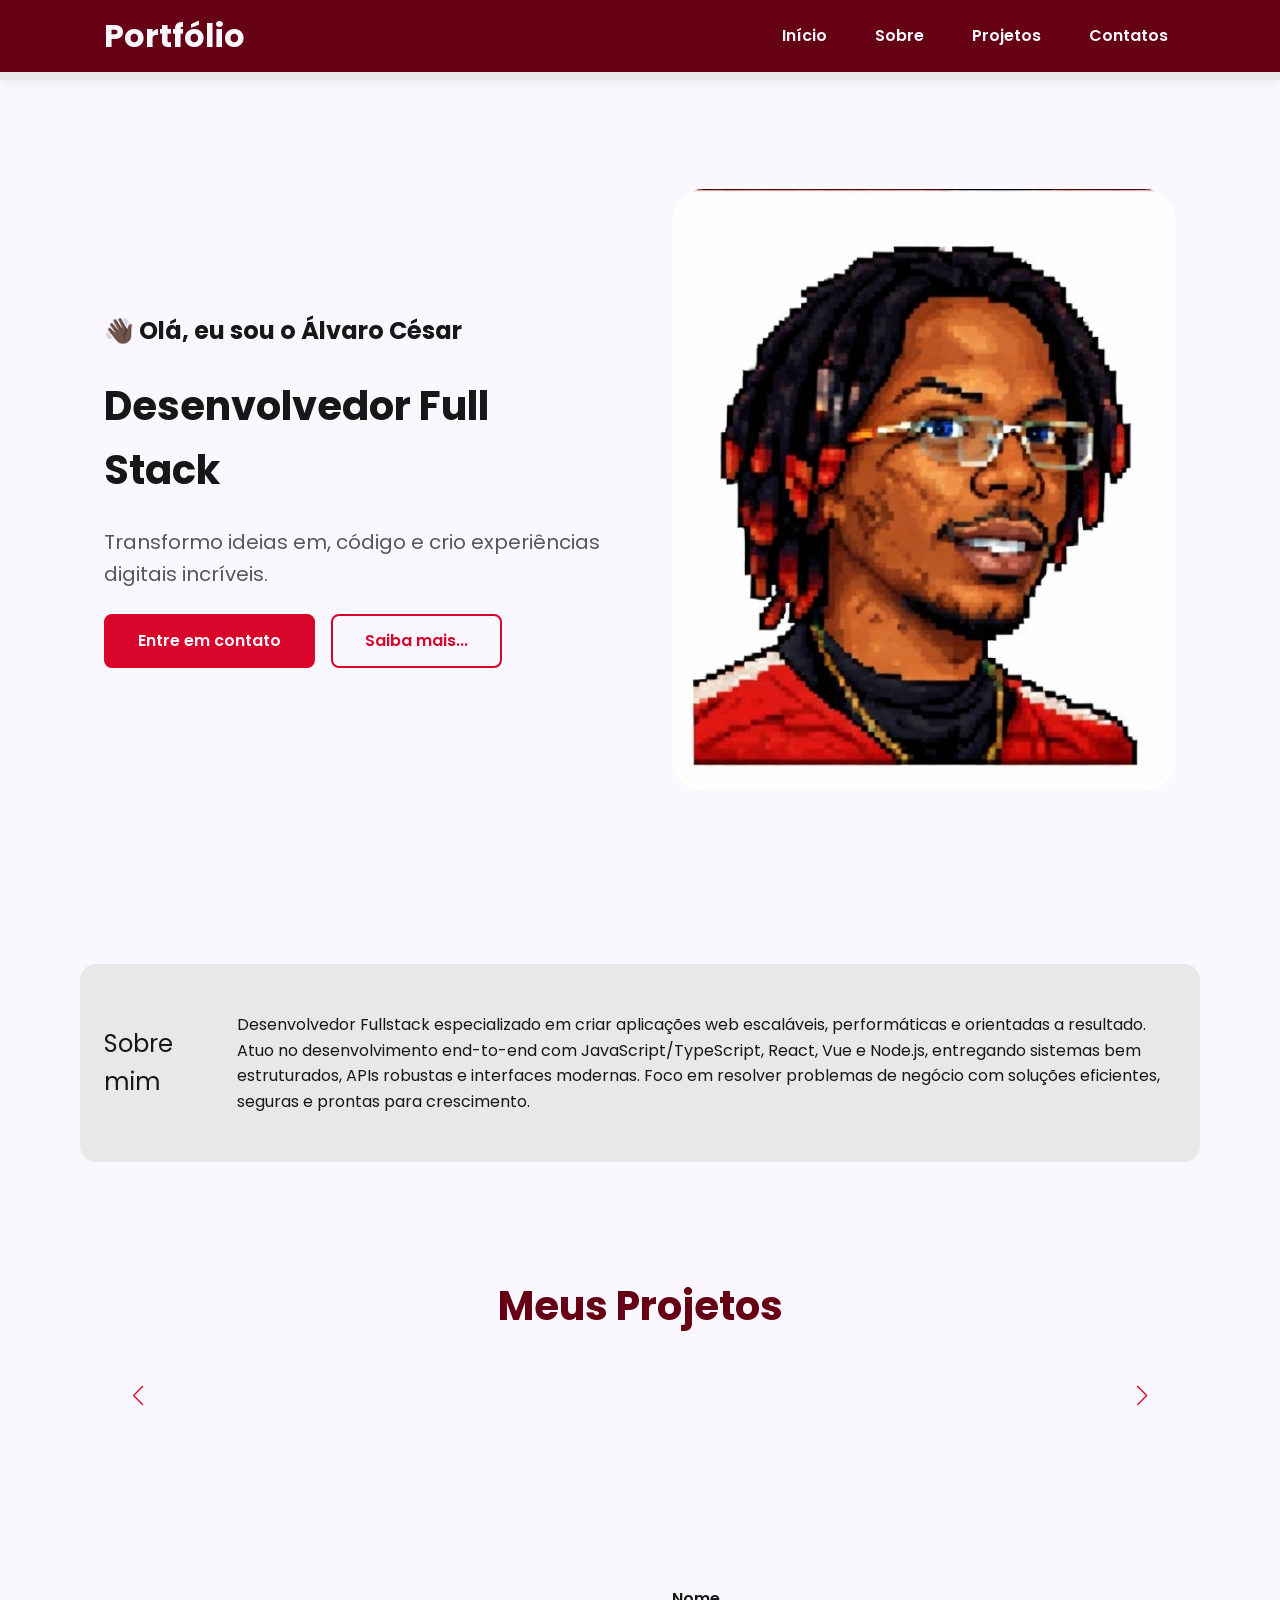
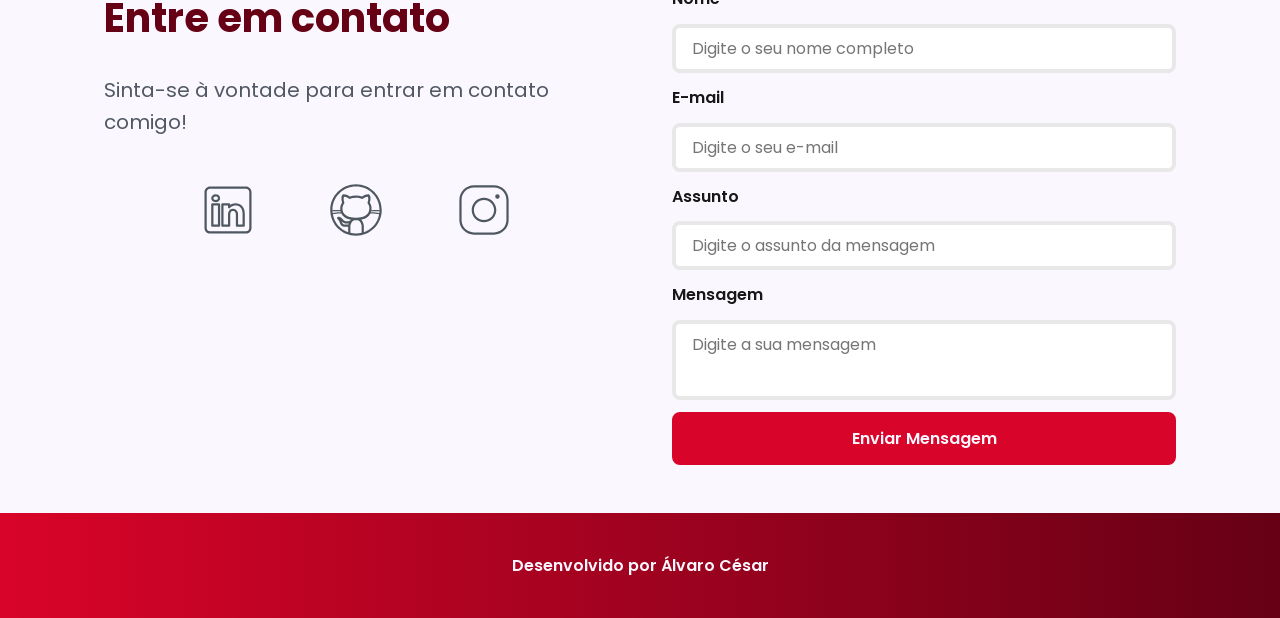
<file: index.html>
<!doctype html>
<html lang="pt-br">
  <head>
    <!-- Fontes do Google -->
    <link rel="preconnect" href="https://fonts.googleapis.com" />
    <link rel="preconnect" href="https://fonts.gstatic.com" crossorigin />

    <!-- Fonte do Google - Poppins -->
    <link
      href="https://fonts.googleapis.com/css2?family=Poppins&display=swap"
      rel="stylesheet"
    />

    <meta charset="UTF-8" />
    <meta name="viewport" content="width=device-width, initial-scale=1.0" />
    <meta name="author" contenct="Álvaro C Maximiano" />
    <meta
      name="description"
      content="Portifolio pessoal de Álvaro César
                  desenvolvedor Full Stack especializado em criar experiencias digitais incríveis. Conheça meus projetos e entre em contato. "
    />
    <meta name="robots" content="index, follow " />

    <link rel="icon" type="image/svg+xml" href="./assets/img/favicon.svg" />

    <link
      rel="stylesheet"
      href="https://cdn.jsdelivr.net/npm/swiper@11/swiper-bundle.min.css"
    />

    <link rel="stylesheet" href="./assets/css/style.css" />

    <title>Portifolio De Álvaro César</title>
  </head>
  <body>
    <!-- Cabeçalho da página -->
    <header>
      <div class="menu-content">
        <!-- Título do Cabeçalho -->
        <a href="index.html" id="titulo">Portfólio</a>

        <!-- Menu de Navegação -->
        <nav>
          <ul class="menu-list">
            <li><a href="#hero">Início</a></li>
            <li><a href="#about">Sobre</a></li>
            <li><a href="#projects">Projetos</a></li>
            <li><a href="#contact">Contatos</a></li>
          </ul>
        </nav>
      </div>
    </header>

    <!-- Seção Principal da página -->
    <main>
      <!-- Seção Hero -->
      <section id="hero" class="section-container hero-container">
        <!-- Boas Vindas -->
        <article class="hero-content">
          <span>👋🏿 Olá, eu sou o Álvaro César</span>
          <h1>Desenvolvedor Full Stack</h1>
          <p>
            Transformo ideias em, código e crio experiências digitais incríveis.
          </p>

          <div class="buttons-container">
            <a href="#contact" class="botao">Entre em contato</a>
            <a href="#about" class="botao-outline">Saiba mais...</a>
          </div>
        </article>

        <!-- Imagem da Seção Hero -->
        <figure class="hero-image">
          <img
            src="./assets/img/ba1315cc-11fd-4438-bfbc-f956a26c4b10.jpg"
            alt="Foto do autor do site"
            class="float-animation"
          />
        </figure>
      </section>

      <!-- Seção About -->
      <section id="about" class="section-container about-container">
        <h2>Sobre mim</h2>
        <p>
          Desenvolvedor Fullstack especializado em criar aplicações web
          escaláveis, performáticas e orientadas a resultado. Atuo no
          desenvolvimento end-to-end com JavaScript/TypeScript, React, Vue e
          Node.js, entregando sistemas bem estruturados, APIs robustas e
          interfaces modernas. Foco em resolver problemas de negócio com
          soluções eficientes, seguras e prontas para crescimento.
        </p>
      </section>

      <!-- Seção Projects -->
      <section id="projects" class="section-container projects-container">
        <h2>Meus Projetos</h2>

        <!-- Swiper Container -->
        <div class="swiper projects-swiper">
          <div class="swiper-wrapper"></div>

          <!-- Botões de Navegação -->
          <div class="swiper-button-next"></div>
          <div class="swiper-button-prev"></div>

          <!-- Paginação -->
          <div class="swiper-pagination"></div>
        </div>
      </section>

      <!-- Seção Contact -->
      <section id="contact" class="section-container contact-container">
        <!-- Redes Sociais -->
        <article class="contact-info">
          <h2>Entre em contato</h2>
          <p>Sinta-se à vontade para entrar em contato comigo!</p>

          <!-- Links para as Redes Sociais -->
          <div class="social-container">
            <a
              href="#"
              target="_blank"
              class="social-icon"
              aria-label="Linkedin"
            >
              <img
                src="./assets/icons/social/linkedin.svg"
                alt="Link para o LinkedIn"
              />
            </a>

            <a href="#" target="_blank" class="social-icon" aria-label="GitHub">
              <img
                src="./assets/icons/social/github.svg"
                alt="Link para o GitHub"
              />
            </a>

            <a
              href="#"
              target="_blank"
              class="social-icon"
              aria-label="Instagram"
            >
              <img
                src="./assets/icons/social/instagram.svg"
                alt="Link para o Instagram"
              />
            </a>
          </div>
        </article>

        <!-- Formulário de Contato -->
        <form
          id="formulario"
          action="https://formsubmit.co/7065d88cfa92a310a1da3b7a5effb0c9"
          method="POST"
        >
          <input
            type="hidden"
            name="_next"
            value="http://localhost:5500/success.html"
          />
          <input type="hidden" name="_captcha" value="false" />

          <label for="nome">Nome</label>
          <input
            id="nome"
            name="nome"
            type="text"
            placeholder="Digite o seu nome completo"
          />
          <span id="erro-nome"></span>

          <label for="email">E-mail</label>
          <input
            id="email"
            name="email"
            type="text"
            placeholder="Digite o seu e-mail"
          />
          <span id="erro-email"></span>

          <label for="assunto">Assunto</label>
          <input
            id="assunto"
            name="assunto"
            type="text"
            placeholder="Digite o assunto da mensagem"
          />
          <span id="erro-assunto"></span>

          <label for="mensagem">Mensagem</label>
          <textarea
            id="mensagem"
            name="mensagem"
            placeholder="Digite a sua mensagem"
          ></textarea>
          <span id="erro-mensagem"></span>

          <button class="botao" type="submit">Enviar Mensagem</button>
        </form>
      </section>
    </main>

    <!-- Rodapé da página -->
    <footer>Desenvolvido por Álvaro César</footer>
<!-- SWIPER JS -->
  <script src="https://cdn.jsdelivr.net/npm/swiper@11/swiper-bundle.min.js"></script>

  <!-- Script JavaScript principal da página -->
  <script src="./assets/js/script.js"></script>
  </body>
</html>
</file>
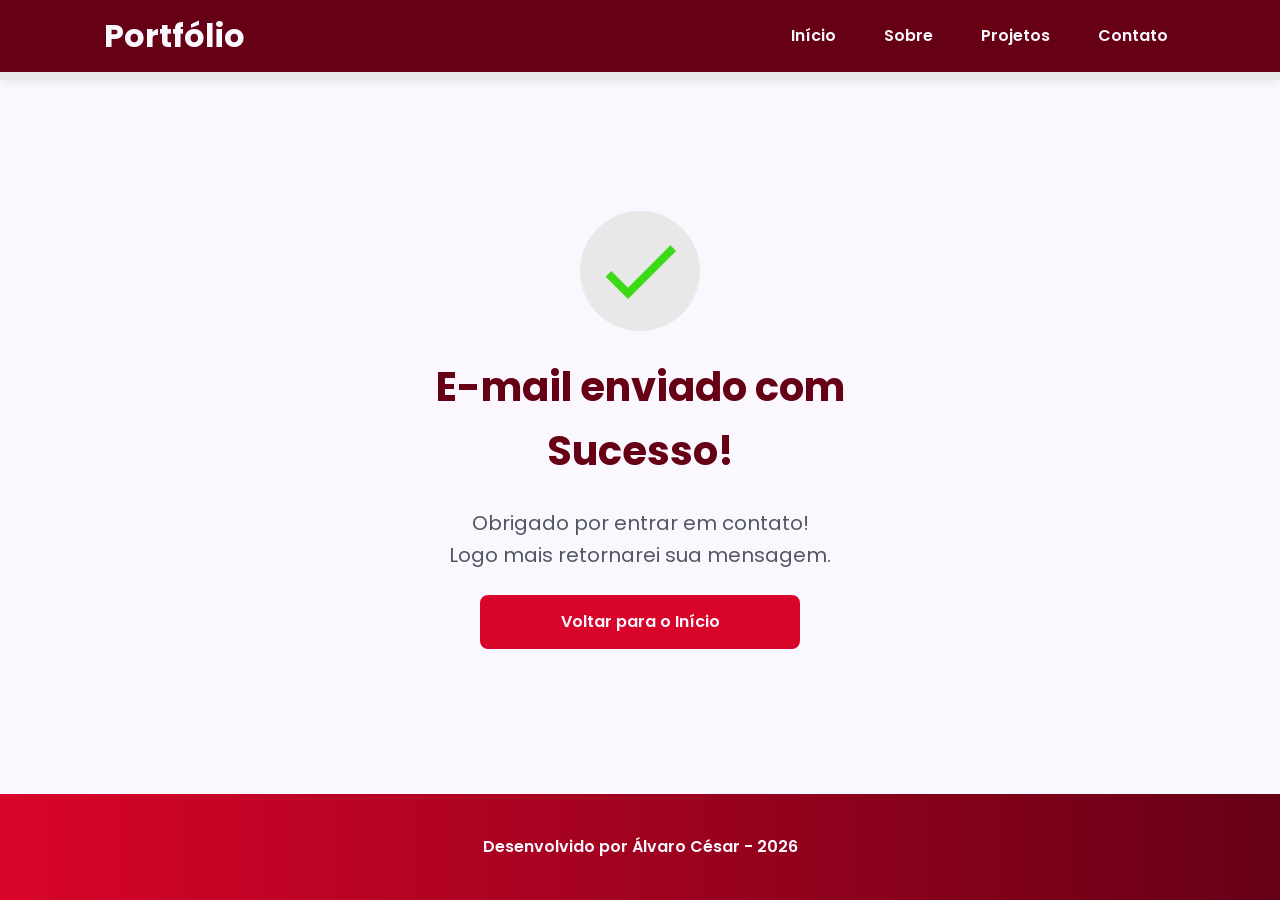
<file: sucess.html>
<!doctype html>
<html lang="pt-br">
  <head>
    <!-- Fontes do Google -->
    <link rel="preconnect" href="https://fonts.googleapis.com" />
    <link rel="preconnect" href="https://fonts.gstatic.com" crossorigin />

    <!-- Fonte do Google - Poppins -->
    <link
      href="https://fonts.googleapis.com/css2?family=Poppins&display=swap"
      rel="stylesheet"
    />

    <meta charset="UTF-8" />
    <meta name="viewport" content="width=device-width, initial-scale=1.0" />
    <meta name="author" content="Álvaro César" />
    <meta
      name="description"
      content="Portfólio Pessoal do Álvaro César, 
                desenvolvedor Full Stack especializado em criar experiências 
                digitais incríveis. Conheça meus projetos e entre em contato."
    />
    <meta name="robots" content="index, follow" />

    <link rel="icon" type="image/svg+xml" href="./assets/img/favicon.svg" />

    <link rel="stylesheet" href="./assets/css/style.css" />

    <title>Portfólio do Álvaro</title>
  </head>

  <body>
    <!-- Cabeçalho da Página (header) -->
    <header class="menu-container">
      <div class="menu-content">
        <a href="index.html" id="titulo">Portfólio</a>

        <nav>
          <ul class="menu-list">
            <li><a href="index.html#hero">Início</a></li>
            <li><a href="index.html#about">Sobre</a></li>
            <li><a href="index.html#projects">Projetos</a></li>
            <li><a href="index.html#contact">Contato</a></li>
          </ul>
        </nav>
      </div>
    </header>

    <!-- Seção Principal da Página (main) -->
    <main>
      <!-- Mensagem de Sucesso -->
      <section class="success-container">
        <article class="success-content">
          <figure class="success-icon">
            <img
              src="./assets/img/success.svg"
              alt="Ilustração de sucesso"
              class="float-animation"
              width="20%"
            />
          </figure>

          <h1>E-mail enviado com Sucesso!</h1>
          <h2>
            Obrigado por entrar em contato! <br />
            Logo mais retornarei sua mensagem.
          </h2>

          <a class="botao" href="index.html">Voltar para o Início</a>
        </article>
      </section>
    </main>

    <!-- Rodapé da Página (footer) -->
    <footer>Desenvolvido por Álvaro César - 2026</footer>
  </body>
</html>
</file>
<file: assets/css/style.css>
/* Reset do Navegador */
* {
  margin: 0;
  padding: 0;
  box-sizing: border-box;
  font-family: "Poppins", sans-serif;
  font-weight: 400;
  text-decoration: none;
  outline: none;
}

/* Variáveis */
:root {
  /* Paleta de Cores - Red (Ferrari) */
  --red-50: #fff1f1;
  --red-100: #ffd6d6;
  --red-200: #ffb3b3;
  --red-300: #ff8080;
  --red-400: #ff4d4d;
  --red-500: #d90429;
  --red-600: #b00324;
  --red-700: #8a021c;
  --red-800: #660015;
  --red-900: #3d000d;
  --red-950: #1f0006;

  /* Cores Neutras */
  --gray-200: #e8e8e8;
  --gray-400: #505861;
  --black: #171717;
  --white: #faf7ff;

  /* Cores de Estado */
  --error: #e63946;

  /* Sombras */
  --shadow-sm: 0 0.25rem 0.5rem rgba(0, 0, 0, 0.05);
  --shadow-md: 0 0.25rem 0.75rem rgba(217, 4, 41, 0.3);
  --shadow-lg: 0 0.5rem 1.5rem rgba(217, 4, 41, 0.2);

  /* Espaçamentos */
  --spacing-xs: 0.5rem;
  --spacing-sm: 1rem;
  --spacing-md: 1.5rem;
  --spacing-lg: 2rem;
  --spacing-xl: 3rem;
  --spacing-2xl: 4rem;

  /* Tamanhos de Fonte */
  --text-sm: 0.75rem;
  --text-base: 1rem;
  --text-lg: 1.25rem;
  --text-xl: 1.5rem;
  --text-2xl: 2rem;
  --text-3xl: 2.5rem;

  /* Border Radius */
  --radius-sm: 0.25rem;
  --radius-md: 0.5rem;
  --radius-lg: 1rem;
  --radius-xl: 2rem;
  --radius-full: 50%;

  /* Animação Padrão */
  --transition-default: all 0.3s ease;
}

/* 🌙 DARK MODE (GitHub style) */
@media (prefers-color-scheme: dark) {
  :root {
    --white: #0d1117;
    --black: #e6edf3;
    --gray-200: #161b22;
    --gray-400: #8b949e;

    --red-500: #ff2d55;
    --red-600: #e0244d;
    --red-800: #a40e2a;

    --shadow-md: 0 0.25rem 0.75rem rgba(255, 45, 85, 0.15);
    --shadow-lg: 0 0.5rem 1.5rem rgba(255, 45, 85, 0.12);
  }
}

/* Configurações Básicas */

html {
  scroll-behavior: smooth;
}

body {
  display: flex;
  flex-direction: column;
  min-height: 100vh;
  background-color: var(--white);
  line-height: 1.6;
  color: var(--black);
}

main {
  flex: 1;
}

/* Seções - Base Comum */

.section-container {
  max-width: 70rem;
  margin: 0 auto;
  padding: var(--spacing-xl) var(--spacing-md);
  scroll-margin-top: 6rem;
}

/* Botões */

.buttons-container {
  display: flex;
  gap: var(--spacing-sm);
}

.botao,
.botao-outline {
  display: inline-block;
  padding: 0.75rem 2rem;
  border: 0.15rem solid transparent;
  border-radius: var(--radius-md);
  font-size: var(--text-base);
  font-weight: 600;
  text-align: center;
  cursor: pointer;
  transition: var(--transition-default);
}

.botao {
  border-color: var(--red-500);
  background-color: var(--red-500);
  color: var(--white);
}

.botao:hover {
  border-color: var(--red-800);
  background-color: var(--red-800);
  box-shadow: var(--shadow-md);
  transform: translateY(-0.25rem);
}

.botao-outline {
  border-color: var(--red-500);
  background-color: transparent;
  color: var(--red-500);
}

.botao-outline:hover {
  border-color: var(--red-500);
  background-color: var(--red-500);
  color: var(--white);
  transform: translateY(-0.25rem);
}

/* Botões pequenos - Card Projetos */

.botao.botao-sm,
.botao-outline.botao-sm {
  min-width: 6rem;
  padding: 0.25rem var(--spacing-sm);
  border-width: 0.125rem;
  border-radius: 0.25rem;
  font-size: var(--text-sm);
}

/* Seção Header - Cabeçalho e Menu */

header {
  position: sticky;
  top: 0;
  z-index: 1000;
  width: 100%;
  height: 5rem;
  border-bottom: var(--spacing-xs) solid var(--gray-200);
  box-shadow: var(--shadow-sm);
  background-color: var(--red-800);
}

header a {
  font-weight: 600;
  color: var(--white);
  transition: color 0.3s ease;
}

header a:hover {
  color: var(--red-100);
}

#titulo {
  font-size: var(--text-2xl);
  font-weight: 700;
}

.menu-content {
  display: flex;
  justify-content: space-between;
  align-items: center;
  max-width: 70rem;
  height: 100%;
  margin: 0 auto;
  padding: 0 var(--spacing-md);
}

.menu-list {
  display: flex;
  gap: var(--spacing-lg);
  list-style: none;
}

.menu-list a {
  padding: var(--spacing-xs);
}

/* Seção Hero */

.hero-container {
  display: flex;
  align-items: center;
  gap: var(--spacing-2xl);
  min-height: calc(100vh - 5rem);
}

.hero-content {
  display: flex;
  flex: 1;
  flex-direction: column;
  gap: var(--spacing-md);
}

.hero-content span {
  font-size: var(--text-xl);
  font-weight: 700;
}

.hero-content h1 {
  font-size: var(--text-3xl);
  font-weight: 700;
}

.hero-content p,
.about-content p,
.contact-info p {
  font-size: var(--text-lg);
  color: var(--gray-400);
}

.hero-image {
  display: flex;
  flex: 1;
  justify-content: center;
}

.hero-image img {
  width: 100%;
  max-width: 100%;
  border-radius: var(--radius-xl);
}

/* Animação Flutuante */
@keyframes float {
  0%,
  100% {
    transform: translateY(0);
  }

  50% {
    transform: translateY(-1.25rem);
  }
}

/* Usa animação */
.float-animation {
  animation: float 3s ease-in-out infinite;
}

/* About */

.about-container {
  display: flex;
  align-items: center;
  gap: var(--spacing-2xl);
  margin: var(--spacing-2xl) auto;
  border-radius: var(--radius-lg);
  background-color: var(--gray-200);
}

.about-image {
  flex: 0 0 17.5rem;
}

.about-image img {
  width: 100%;
  border: 0.35rem solid var(--red-500);
  border-radius: var(--radius-full);
  box-shadow: var(--shadow-lg);
}

.about-content h2,
.projects-container h2,
.contact-info h2 {
  margin-bottom: var(--spacing-md);
  font-size: var(--text-3xl);
  font-weight: 700;
  color: var(--red-800);
}

.about-content p {
  margin-bottom: var(--spacing-sm);
  text-align: justify;
}

.about-buttons-data {
  display: flex;
  justify-content: space-between;
  align-items: center;
  gap: var(--spacing-lg);
  margin-top: var(--spacing-lg);
}

.about-buttons-data .botao {
  margin-right: auto;
}

.data-container {
  display: flex;
  gap: var(--spacing-lg);
  margin-top: 0;
}

.data-item {
  display: flex;
  flex-direction: column;
  align-items: center;
}

.data-number {
  font-size: var(--text-xl);
  font-weight: 700;
  text-align: center;
  color: var(--red-500);
}

.data-label {
  font-size: var(--text-base);
  text-align: center;
  color: var(--gray-400);
}

/* Projects */
.projects-container {
  scroll-margin-top: 3rem;
  margin: var(--spacing-2xl) auto;
  text-align: center;
}

.projects-swiper {
  position: relative;
  width: 100;
  padding: var(--spacing-sm) var(--spacing-xl) var(--spacing-xl);
  overflow: hidden;
}

.project-card {
  display: flex;
  flex-direction: column;
  width: 100%;
  height: 100%;
  border: 0.15rem solid var(--gray-200);
  border-radius: var(--radius-lg);
  background-color: var(--white);
  box-shadow: var(--shadow-sm);
  overflow: hidden;
  transition: var(--transition --transition-default);
}

.project-card:hover {
  box-shadow: var(--shadow-lg);
}

.project-image {
  display: flex;
  align-items: center;
  justify-content: center;
  width: 100%;
  height: 10rem;
  background-color: linear-gradient(
    135deg,
    var(--red-200) 0%,
    var(--red-400) 100%
  );
}

.project-image img {
  width: 75%;
  height: 75%;
  max-width: 7rem;
  max-height: 7rem;
  object-fit: contain;
  transition: transform 0.3s ease;
}

.project-content {
  display: flex;
  flex: 1;
  flex-direction: column;
  padding: var(--spacing-md);
  text-align: left;
}

.project-content h3 {
  margin-bottom: 0.75rem;
  font-size: var(--text-lg);
  font-weight: 700;
}
.project-content p {
  margin-bottom: var(--spacing-sm);
  font-size: var(--text-base);
  color: var(--gray-400);
}

.project-tags {
  display: flex;
  flex-wrap: wrap;
  gap: var(--spacing-xs);
}

.tag {
  padding: 0.375rem 0.75rem;
  border-radius: var(--radius-sm);
  background-color: var(--red-100);
  font-size: var(--text-sm);
  font-weight: 600;
  color: var(--red-800);
}

.project-buttons {
  display: flex;
  justify-content: center;
  align-items: center;
  gap: 0.75rem;
  margin-top: var(--spacing-sm);
}
.swiper-wrapper {
  align-items: stretch;
}

.swiper-slide {
  display: flex;
  height: auto;
}

/* Botões do Swiper (navegação) */
.swiper-button-next,
.swiper-button-prev {
  width: 3rem;
  height: 3rem;
}

.swiper-button-next:after,
.swiper-button-prev:after {
  font-size: var(--text-lg);
  color: var(--red-500);
}

.swiper-button-next:hover:after,
.swiper-button-prev:hover:after {
  color: var(--red-800);
}

/* Indicadores de paginação */
.swiper-pagination-bullet {
  width: 0.75rem;
  height: 0.75rem;
  background-color: var(--gray-200);
  opacity: 1;
}

.swiper-pagination-bullet-active {
  width: var(--spacing-lg);
  border-radius: var(--radius-sm);
  background-color: var(--red-500);
}

.contact-container {
  display: grid;
  grid-template-columns: 1fr 1fr;
  gap: var(--spacing-2xl);
}

.contact-info h2 {
  margin-bottom: var(--spacing-md);
}
.contact-info p {
  margin-bottom: var(--spacing-lg);
}

.social-container {
  display: flex;
  justify-content: center;
  gap: var(--spacing-xl);
  color: var(--white);
}

.social-icon {
  width: 5rem;
  height: 5rem;
  padding: 0.75rem;
  border-radius: var(--radius-md);
  transition: var(--transition-default);
}

.social-icon img {
  width: 100%;
  filter: brightness(0) saturate(100%);
  transition: filter 0.3s ease;
  filter: brightness(0) saturate(100%) invert(32%) sepia(10%) saturate(550%)
    hue-rotate(171deg) brightness(98%) contrast(90%);
}

.social-icon img:hover {
  filter: brightness(0) saturate(100%) invert(10%) sepia(67%) saturate(7336%)
    hue-rotate(346deg) brightness(103%) contrast(99%);
}

/* Formulário de Contato */

form {
  display: flex;
  flex-direction: column;
  gap: 0.75rem;
}

form label {
  font-size: var(--text-base);
  font-weight: 600;
}

form input,
form textarea {
  width: 100%;
  padding: 0.5rem var(--spacing-sm);
  border: 0.25rem solid var(--gray-200);
  border-radius: var(--radius-md);
  font-family: inherit;
  font-size: var(--text-base);
  transition: border-color 0.3s ease;
}

form input:focus,
form textarea:focus {
  border-color: var(--red-500);
  outline: none;
}

form textarea {
  min-height: 5rem;
  resize: none;
}

form span {
  margin-top: -0.75rem;
  font-size: var(--text-sm);
  color: var(--error);
}
/* Footer */

footer {
  padding: 2.5rem;
  background: linear-gradient(to right, var(--red-500), var(--red-800));
  font-weight: 600;
  text-align: center;
  color: var(--white);
}

/* Página Success */

.success-container {
  display: flex;
  flex-direction: column;
  justify-content: center;
  align-items: center;
  width: 100%;
  min-height: calc(100vh - 12.5rem);
  padding: var(--spacing-xl) var(--spacing-md);
}

.success-content {
  display: flex;
  flex-direction: column;
  align-items: center;
  gap: var(--spacing-md);
  max-width: 37.5rem;
  text-align: center;
}

.success-content h1 {
  font-size: var(--text-3xl);
  font-weight: 700;
  color: var(--red-800);
}

.success-content h2 {
  font-size: var(--text-lg);
  color: var(--gray-400);
}

.success-icon {
  display: flex;
  align-items: center;
  justify-content: center;
  width: 7.5rem;
  height: 7.5rem;
  border-radius: var(--radius-full);
  background-color: var(--gray-200);
}

.success-icon img {
  width: 6rem;
  height: 6rem;
  filter: brightness(0) saturate(100%) invert(68%) sepia(22%) saturate(3705%)
    hue-rotate(63deg) brightness(100%) contrast(97%);
}
.success-content .botao {
  width: 100%;
  max-width: 20rem;
  padding: 0.75rem var(--spacing-lg);
}

/* Responsividade - Tablet */
@media screen and (max-width: 1024px) {
   .section-container {
    max-width: 90%;
    padding: var(--spacing-lg) var(--spacing-md);
  }

  /* HEADER */
  #titulo {
    font-size: var(--text-xl);
  }

  .menu-list {
    gap: var(--spacing-md);
  }

  /* HERO */
  .hero-container {
    gap: var(--spacing-lg);
    min-height: auto;
  }

  .hero-content h1 {
    font-size: var(--text-2xl);
  }

  .hero-content span {
    font-size: var(--text-lg);
  }

  .hero-content p {
    font-size: var(--text-base);
  }

  .hero-image img {
    max-width: 25rem;
  }

  /* ABOUT */
  .about-container {
    gap: var(--spacing-lg);
    padding: var(--spacing-lg);
  }

  .about-image {
    flex: 0 0 14rem;
  }

  .about-content h2 {
    font-size: var(--text-2xl);
  }

  .about-content p {
    font-size: var(--text-base);
  }

  .about-buttons-data {
    gap: var(--spacing-md);
  }

  .data-container {
    gap: var(--spacing-md);
  }

  .data-number {
    font-size: var(--text-lg);
  }

  /* PROJECTS */
  .projects-container h2 {
    font-size: var(--text-2xl);
  }

  .project-content h3 {
    font-size: var(--text-base);
  }

  .project-content p {
    font-size: var(--text-sm);
  }

  .project-image {
    height: 8rem;
  }

  /* CONTACT */
  .contact-container {
    grid-template-columns: 1fr;
    gap: var(--spacing-lg);
  }

  .contact-info h2 {
    font-size: var(--text-2xl);
  }

  .contact-info p {
    font-size: var(--text-base);
  }

  /* SOCIAL */
  .social-container {
    gap: var(--spacing-lg);
  }

  .social-icon {
    width: 4rem;
    height: 4rem;
  }

  /* FORM */
  form input,
  form textarea {
    font-size: var(--text-base);
  }

  /* FOOTER */
  footer {
    padding: var(--spacing-lg);
    font-size: var(--text-base);
  }

  /* SUCCESS PAGE */
  .success-content h1 {
    font-size: var(--text-2xl);
  }

  .success-content h2 {
    font-size: var(--text-base);
  }

  .success-icon {
    width: 6rem;
    height: 6rem;
  }

  .success-icon img {
    width: 4.5rem;
    height: 4.5rem;
  }
}
/* Responsividade - Celular (Mobile) */

@media screen and (max-width: 480px) {
  .section-container {
    padding: var(--spacing-md) var(--spacing-sm);
  }
  .section-container h1 {
    font-size: var(--text-xl);
  }
  .section-container h2 {
    font-size: var(--text-lg);
  }
  .section-container p {
    font-size: var(--text-base);
  }
  .section-container span {
    font-size: var(--text-lg);
  }

  #titulo {
    font-size: var(--text-xl);
  }
  .menu-content {
    justify-content: center;
  }
  .menu-list {
    display: none;
  }
  .hero-container {
    flex-direction: column-reverse;
    gap: var(--spacing-xs);
    min-height: 60vh;
  }

  .hero-content {
    gap: var(--spacing-xs);
    width: 100%;
  }

  .buttons-container {
    flex-direction: column;
    gap: 0.75rem;
    width: 100%;
  }

  .buttons-container .botao,
  .buttons-container .botao-outline {
    padding: 0.75rem;
    font-size: var(--text-base);
    white-space: nowrap;
  }

  .hero-image {
    width: 100%;
  }

  .hero-image img {
    max-width: 20rem;
  }

  .about-container {
    flex-direction: column;
    margin: var(--spacing-lg) 0.5rem;
    padding: var(--spacing-md);
  }

  .about-image img {
    max-width: 16rem;
  }

  .about-content {
    width: 100%;
  }

  .about-buttons-data {
    flex-direction: column;
    gap: var(--spacing-md);
    align-items: stretch;
  }

  .about-buttons-data .botao,
  .about-buttons-data .botao-outline {
    width: 100%;
    padding: 0.75rem var(--spacing-lg);
    font-size: var(--text-base);
    text-align: center;
  }

  .data-container {
    justify-content: center;
    width: 100%;
  }

  .data-number {
    font-size: var(--text-lg);
  }

  .data-label {
    font-size: var(--text-sm);
  }

  .contact-container {
    grid-template-columns: 1fr;
    gap: var(--spacing-lg);
    width: 90%;
    margin: 0 auto;
  }

  .contact-info {
    width: 100%;
  }

  form {
    width: 100%;
  }
}
</file>
